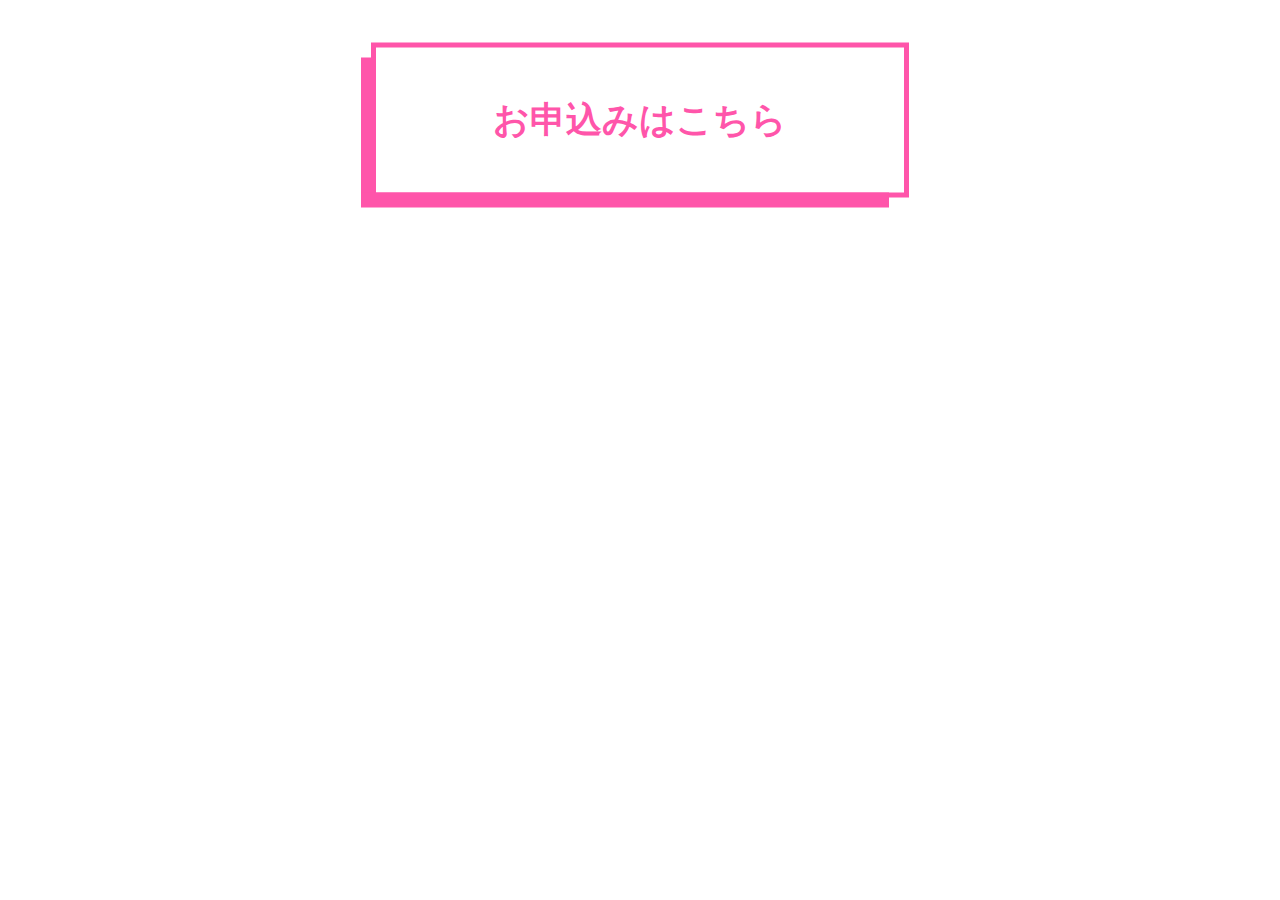
<file: Btn_Hover_Effect_st16/index.html>
<!DOCTYPE html>
<html lang="ja" class="no-js">

<head>
	<meta charset="UTF-8" />
	<meta http-equiv="X-UA-Compatible" content="IE=edge">
	<meta name="viewport" content="width=device-width, initial-scale=1">
	<title></title>

	<link rel="stylesheet" type="text/css" href="style.css" />




</head>

<body>
<div class="app_btn">
     <a href="" target="_blank">
<div class="app_button">
  <p><i class="fa fa-shopping-cart" aria-hidden="true"></i> お申込みはこちら</p>
</div>
     </a>
  </div>
  </body>

</html>
</file>
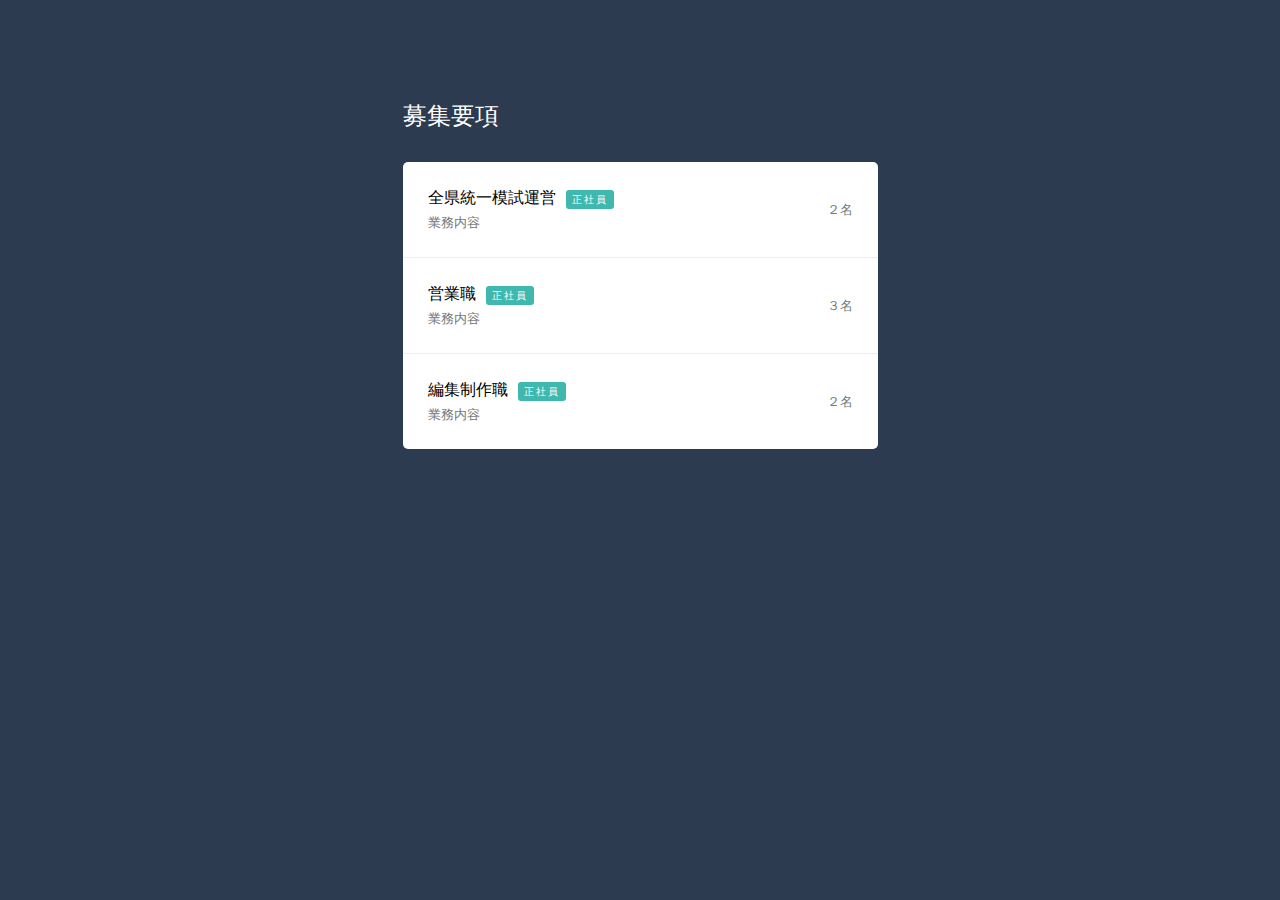
<file: recruit_form/index.html>
<!DOCTYPE html>
<html lang="ja" class="no-js">

<head>
	<meta charset="UTF-8" />
	<meta http-equiv="X-UA-Compatible" content="IE=edge">
	<meta name="viewport" content="width=device-width, initial-scale=1">
	<title></title>
	<link rel="stylesheet" type="text/css" href="https://maxcdn.bootstrapcdn.com/font-awesome/4.5.0/css/font-awesome.min.css" />
	<link rel="stylesheet" type="text/css" href="style.css" />




</head>

<body">

<div class="container positions">
  <h2>募集要項</h2>
  <ul>
    <li class="pos-card" id="pos_1">
      <div class="content">
        <div class="title new">全県統一模試運営</div>
        <div class="dept">業務内容</div>
        <div class="date">　２名</div>
        <div class="refer">応募する</div>
      </div>
      <ul class="desc">
        <li>全県統一模試が行われる会場の設営、試験監督官</li>
        <li>全県統一模試申込受付、excel処理作業、電話受付</li>
        <li>成績表配送、梱包作業</li>
      </ul>
    </li>
    <li class="pos-card" id="pos_2">
      <div class="content">
        <div class="title new">営業職</div>
        <div class="dept">業務内容</div>
        <div class="date">３名</div>
        <div class="refer">応募する</div>
      </div>
      <ul class="desc"> 
        <li>学校向け学習教材の普及</li>
        <li>学校向け印刷物の営業活動</li>
        <li>全県統一模試が行われる会場の設営、試験監督官</li>
      </ul>
    </li>
    <li class="pos-card" id="pos_3">
      <div class="content">
        <div class="title new">編集制作職</div>
        <div class="dept">業務内容 </div>
        <div class="date">２名</div>
        <div class="refer">応募する</div>
      </div>
      <ul class="desc">
        <li>全県統一模試の設題、テスト編集作業</li>
        <li>学校向け学習教材の編集作業</li>
        <li>全県統一模試が行われる会場の設営、試験監督官</li>
      </ul>
    </li>
  </ul>
</div>
<div class="return">前の画面に戻る   </div>
<div class="container refer-card">
  <div class="modal confirmed"><span class="close-modal"></span>
    <h2>ご応募ありがとうございます。</h2>
    <p><span id="refer_name" class="focus"></span> さん、 <span id="refer_pos" class="focus"></span> 職へのご応募ありがとうございました。弊社人事担当からお返事させていただきます。</p>
  </div>
  <div class="sign-up card">
    <div class="card__header"> 
      <h1>応募要項フォーム</h1>
      <div class="description">必要事項に記入の上、確認のち送信してください。</div>
    </div>
    <div class="card__content">
      <form class="referral" method="post">
        <div class="field line">
          <input class="req" maxlength="240" type="text" name="name" value="" required="required" id="name"/>
          <label class="placeholder" for="name">氏名</label>
        </div>
        <div class="field line">
          <input class="req" maxlength="240" type="email" name="email" value="" required="required" id="email"/>
          <label class="placeholder" for="email">Email</label>
        </div>
        <div class="field line inline">
          <input class="req" maxlength="240" type="text" name="position" value="" required="required" id="position"/>
          <label class="placeholder" for="position">応募項目</label>
        </div>
        <div class="field inline right"><span class="dropdown-wrapper">
            <select class="empty" name="department" id="choice">
              <option value="" selected="selected">履歴書送付</option>
              <option value="1">面談希望</option>
              <option value="2">問い合わせ</option>
            </select></span></div>
        <div>
          <input type="submit" value="　確認画面へ" disabled="disabled" id="btn"/>
        </div><a class="reset" href="#">リセット </a>
      </form>
    </div>
  </div>
</div>
	
	<script src="https://code.jquery.com/jquery-2.2.4.min.js"></script>
	<script src="js/main.js"></script>
	


</body>

</html>
</file>
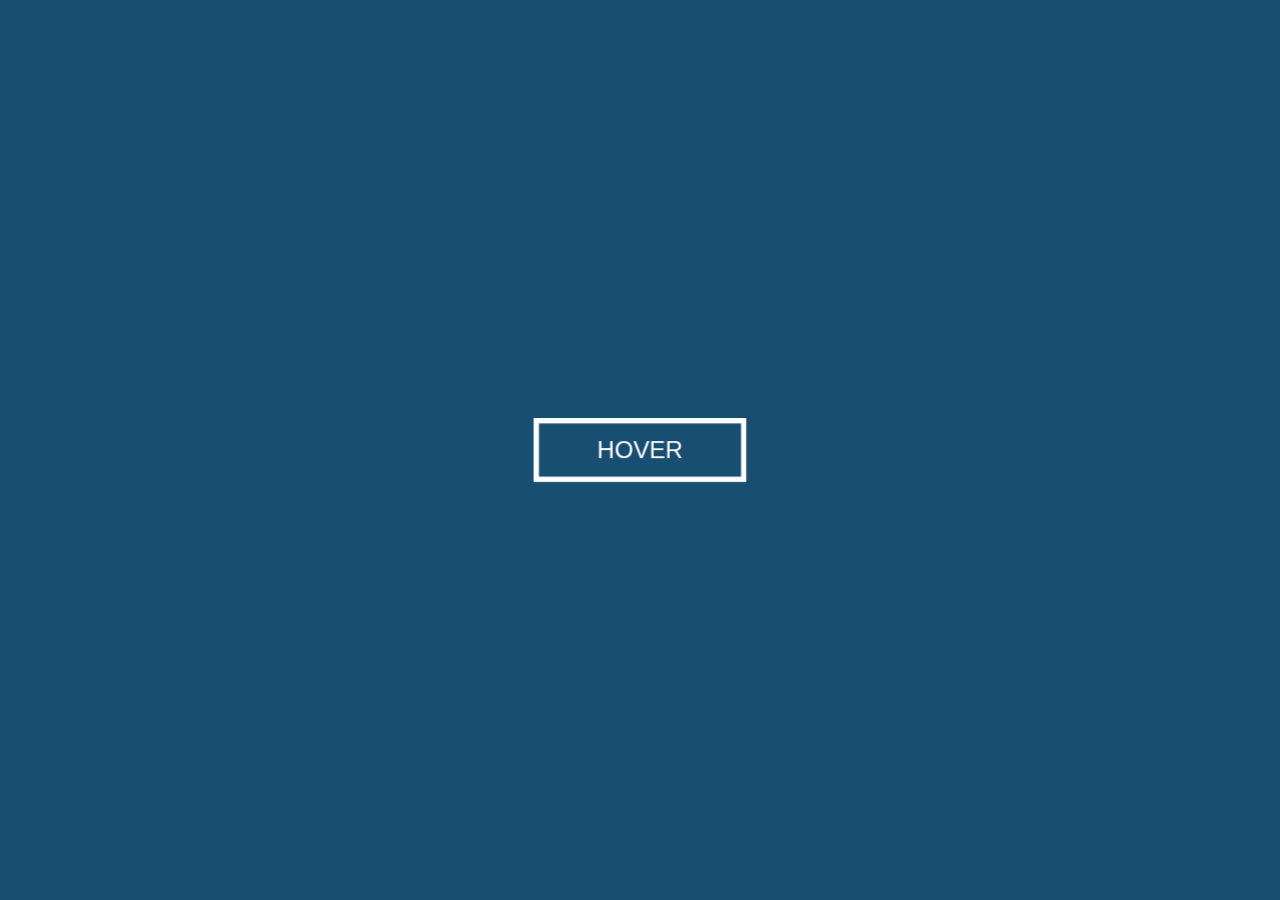
<file: Rolling Button Effect/index.html>
<!DOCTYPE html>
<html lang="ja" class="no-js">

<head>
	<meta charset="UTF-8" />
	<meta http-equiv="X-UA-Compatible" content="IE=edge">
	<meta name="viewport" content="width=device-width, initial-scale=1">
	<title></title>

	<link rel="stylesheet" type="text/css" href="style.css" />




</head>

<body>


<figure>
  <div>
    <span>Hover</span>
    <span>Button</span>
  </div>
</figure>
	


</body>

</html>
</file>
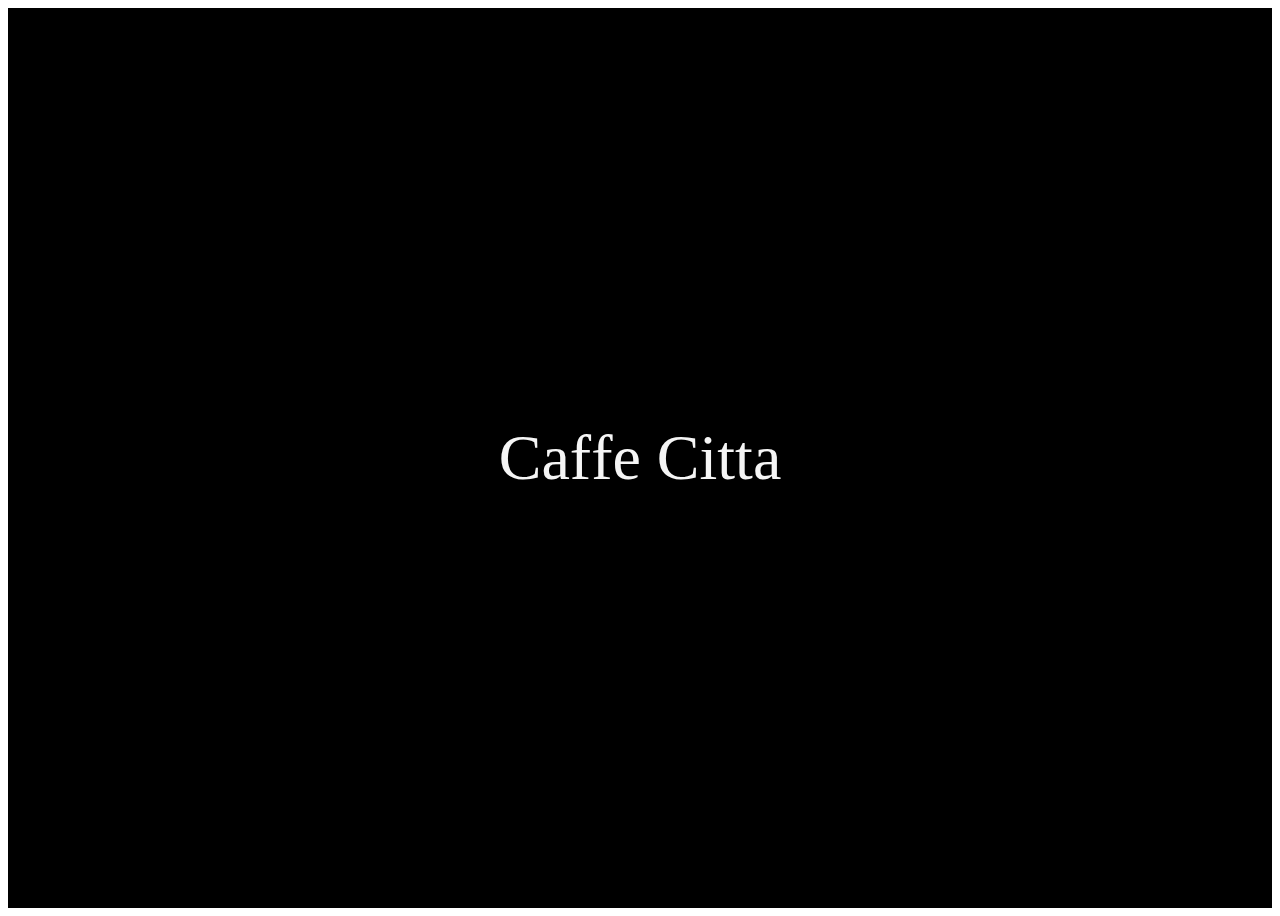
<file: smokeeffect_white/index.html>
<!DOCTYPE html>
<html lang="ja" class="no-js">

<head>
	<meta charset="UTF-8" />
	<meta http-equiv="X-UA-Compatible" content="IE=edge">
	<meta name="viewport" content="width=device-width, initial-scale=1">
	<title></title>

	<link rel="stylesheet" type="text/css" href="style.css" />




</head>

<body>

	<div class="citta_ttl">
<span>C</span><span>a</span><span>f</span><span>f</span><span>e</span><span>&nbsp;</span><span>C</span><span>i</span><span>t</span><span>t</span><span>a</span>
</div>

</body>

</html>
</file>
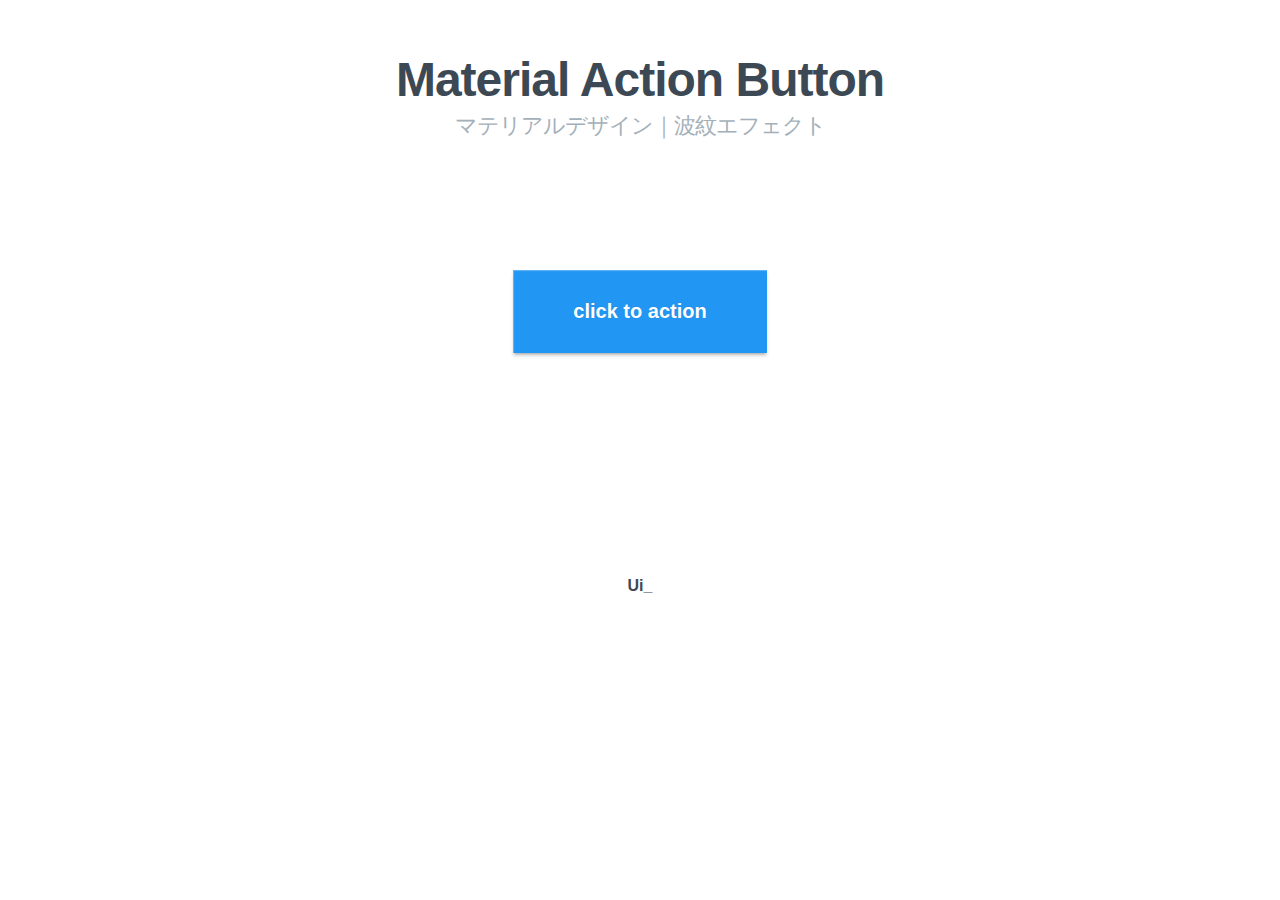
<file: マテリアルデザイン｜波紋エフェクトボタン/index.html>
<!DOCTYPE html>
<html lang="ja" class="no-js">

<head>
	<meta charset="UTF-8" />
	<meta http-equiv="X-UA-Compatible" content="IE=edge">
	<meta name="viewport" content="width=device-width, initial-scale=1">
	<title></title>

	<link rel="stylesheet" type="text/css" href="style.css" />




</head>

<body class="theme-2">

	<div style="height: 0; width: 0; position: absolute; visibility: hidden;" aria-hidden="true">
		<svg version="1.1" xmlns="http://www.w3.org/2000/svg" xmlns:xlink="http://www.w3.org/1999/xlink" focusable="false">
		
			<defs>
				<radialGradient id="gradient">
					<stop offset="0" stop-color="#0868BB" />
					<stop offset="0.25" stop-color="#0075D8" />
					<stop offset="0.35" stop-color="#0868BB" />
					<stop offset="0.50" stop-color="#0075D8" />
					<stop offset="0.60" stop-color="#0868BB" />
					<stop offset="0.85" stop-color="#0075D8" />
					<stop offset="1" stop-color="#0868BB" />
				</radialGradient>
			</defs>
			<symbol id="ripply-scott" viewBox="0 0 100 100">
				<circle id="ripple-shape" fill="url(#gradient)" cx="1" cy="1" r="1" />
			</symbol>
		</svg>
	</div>
	
	<div class="container">
		<header class="codrops-header">
			
			<h1>Material Action Button<span>マテリアルデザイン｜波紋エフェクト</span></h1>

		</header>
		<div class="content">
		
			<button id="js-ripple-btn" class="button styl-material">
				click to action
				<svg class="ripple-obj" id="js-ripple">
					<use height="100" width="100" xlink:href="#ripply-scott" class="js-ripple"></use>
				</svg>
			</button>
	
		</div>
	
		<section class="content content--related">
			<p>Ui_</p>
			
		</section>
	</div>

	<script src="js/TweenMax.min.js"></script>
	<script src="js/ripple-config.js"></script>
	


</body>

</html>
</file>
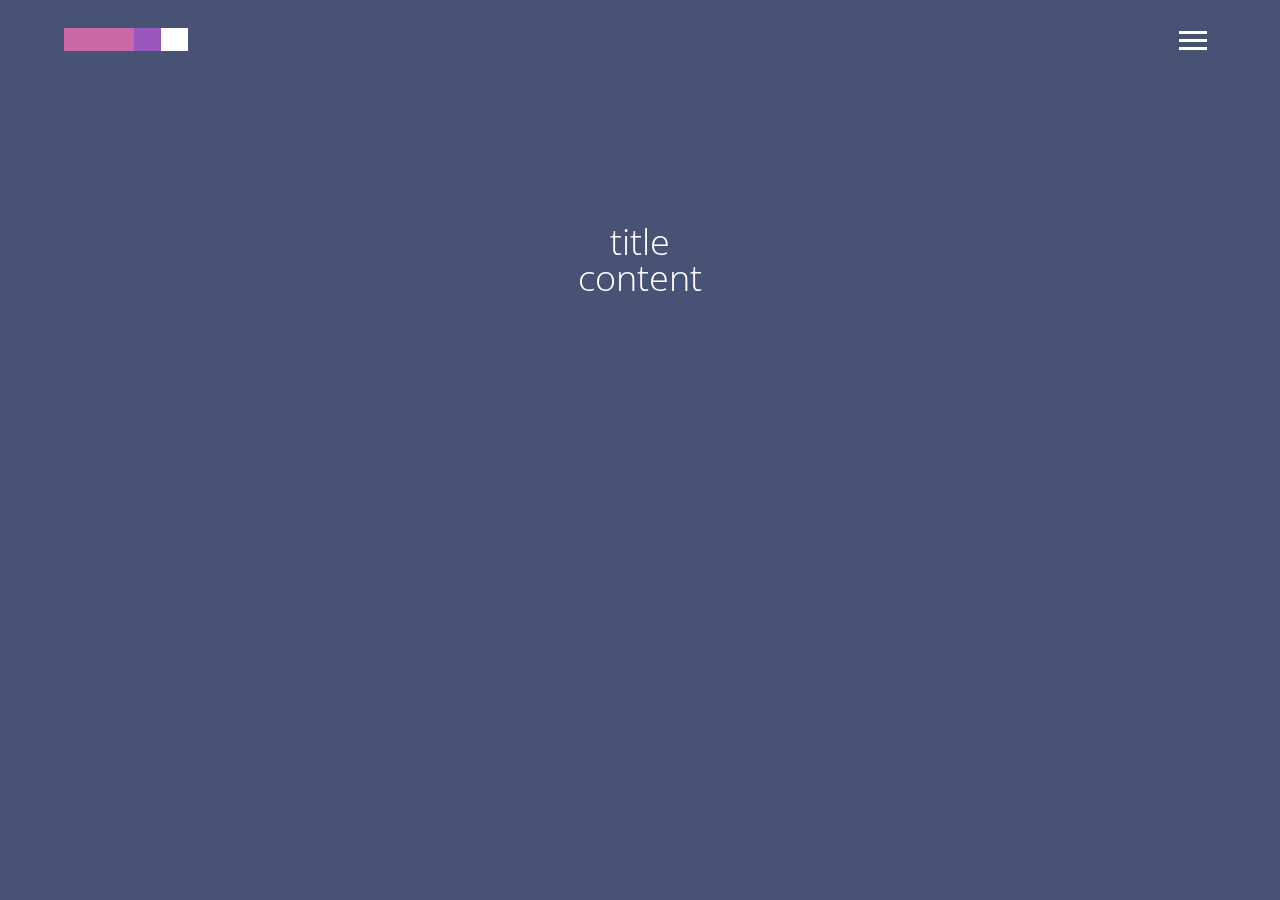
<file: 格納型ナビゲーション/index.html>
<!doctype html>
<html lang="ja" class="no-js">
<head>
	<meta charset="UTF-8">
	<meta name="viewport" content="width=device-width, initial-scale=1">

	<link href='http://fonts.googleapis.com/css?family=Open+Sans:400,300,600,700' rel='stylesheet' type='text/css'>

	<link rel="stylesheet" href="css/reset.css"> 
	<link rel="stylesheet" href="css/style.css"> 
	<script src="js/modernizr.js"></script> 
  	
	<title>ui_variations</title>
</head>
<body>
	<header class="cd-header">
		<a href="" class="cd-logo"><img src="img/cd-logo.svg" alt="Logo"></a>
		<a href="#0" class="cd-3d-nav-trigger">
			Menu
			<span></span>
		</a>
	</header> 
	
	<main>
		<h1>title
		<div class="content">
			
			<p>content</p>
		
			

		</div></h1>
		
	</main>
	
	<nav class="cd-3d-nav-container">
		<ul class="cd-3d-nav">
			<li class="cd-selected">
				<a href="#0">home</a>
			</li>

			<li>
				<a href="#0">about</a>
			</li>

			<li>
				<a href="#0">howto</a>
			</li>

			<li>
				<a href="#0">contact</a>
			</li>

			<li>
				<a href="#0">news</a>
			</li>
		</ul> 

		<span class="cd-marker color-1"></span>	
	</nav> 
<script src="js/jquery-2.1.1.js"></script>
<script src="js/main.js"></script> 
</body>
</html>
</file>
<file: Btn_Hover_Effect_st16/style.css>
article,aside,details,figcaption,figure,footer,header,hgroup,main,nav,section,summary{display:block;}audio,canvas,video{display:inline-block;}audio:not([controls]){display:none;height:0;}[hidden]{display:none;}html{font-family:sans-serif;-ms-text-size-adjust:100%;-webkit-text-size-adjust:100%;}body{margin:0;}a:focus{outline:thin dotted;}a:active,a:hover{outline:0;}h1{font-size:2em;margin:0.67em 0;}abbr[title]{border-bottom:1px dotted;}b,strong{font-weight:bold;}dfn{font-style:italic;}hr{-moz-box-sizing:content-box;box-sizing:content-box;height:0;}mark{background:#ff0;color:#000;}code,kbd,pre,samp{font-family:monospace,serif;font-size:1em;}pre{white-space:pre-wrap;}q{quotes:"\201C" "\201D" "\2018" "\2019";}small{font-size:80%;}sub,sup{font-size:75%;line-height:0;position:relative;vertical-align:baseline;}sup{top:-0.5em;}sub{bottom:-0.25em;}img{border:0;}svg:not(:root){overflow:hidden;}figure{margin:0;}fieldset{border:1px solid #c0c0c0;margin:0 2px;padding:0.35em 0.625em 0.75em;}legend{border:0;padding:0;}button,input,select,textarea{font-family:inherit;font-size:100%;margin:0;}button,input{line-height:normal;}button,select{text-transform:none;}button,html input[type="button"],input[type="reset"],input[type="submit"]{-webkit-appearance:button;cursor:pointer;}button[disabled],html input[disabled]{cursor:default;}input[type="checkbox"],input[type="radio"]{box-sizing:border-box;padding:0;}input[type="search"]{-webkit-appearance:textfield;-moz-box-sizing:content-box;-webkit-box-sizing:content-box;box-sizing:content-box;}input[type="search"]::-webkit-search-cancel-button,input[type="search"]::-webkit-search-decoration{-webkit-appearance:none;}button::-moz-focus-inner,input::-moz-focus-inner{border:0;padding:0;}textarea{overflow:auto;vertical-align:top;}table{border-collapse:collapse;border-spacing:0;}

body{
  position:relative;
  background:#fff;
}
.app_button {
  position: absolute;
  top:600%;
  left: 50%;
  -webkit-transform: translateX(-50%) translateY(-50%);
          transform: translateX(-50%) translateY(-50%);
  background: #fff;
  font-weight:bold;
  font-size:36px;
  width: 480px;
  padding: 12px 24px;
  border: 5px solid #f5a;
  color: #f5a;
  text-transform: uppercase;
  text-align: center;
  z-index: 2;
  -moz-transition: all 0.25s ease-in 0.25s;
  -o-transition: all 0.25s ease-in 0.25s;
  -webkit-transition: all 0.25s ease-in;
  -webkit-transition-delay: 0.25s;
  -webkit-transition: all 0.25s ease-in 0.25s;
  transition: all 0.25s ease-in 0.25s;
}
.app_button:after, .app_button:before {
  position: absolute;
  width: 100%;
  max-width: 100%;
  top: 100%;
  left: 0;
  bottom: -10px;
  content: '';
  z-index: 1;
  -moz-transition: all 0.25s ease-in 0.25s;
  -o-transition: all 0.25s ease-in 0.25s;
  -webkit-transition: all 0.25s ease-in;
  -webkit-transition-delay: 0.25s;
  -webkit-transition: all 0.25s ease-in 0.25s;
  transition: all 0.25s ease-in 0.25s;
}
.app_button:before {
  background: #f5a;
  top: 10px;
  left: -15px;
  height: 100%;
  width: 15px;
}
.app_button:after {
  width: 100%;
  background: #f5a;
  right: 0px;
  left: -15px;
  height: 15px;
}
.app_button:hover {
  background: #f5a;
  color: #fff;
  margin-left: -7.5px;
  margin-bottom: -7.5px;
}
.app_button:hover:after, .app_button:hover:before {
  top: 100%;
  left: 0;
  bottom: 0px;
}
.app_button:hover:before {
  top: 0px;
  left: 0px;
  width: 0px;
}
.app_button:hover:after {
  right: 0px;
  left: 0px;
  height: 0px;
}
.app_btn {
padding:10px 0;
width:100%;
position:relative;
text-align:center;
}
.tel-mousikomi{
padding-top:250px;
}
@media (max-width:480px){
.app_button {
width:300px;
font-size:24px;
 }
}
</file>
<file: recruit_form/style.css>
@import url(https://fonts.googleapis.com/css?family=Lato:400,300,700);
html {
  display: -webkit-box;
  display: -ms-flexbox;
  display: flex;
}

body {
  background: #2C3B4F;
  width: 100%;
  -webkit-text-size-adjust: 100%;
  font-family: 'Lato', sans-serif;
  text-rendering: optimizeLegibility;
  -webkit-font-smoothing: antialiased;
}

h2 {
  color: #fff;
}

input {
  -webkit-appearance: none;
}

*, *:after, *:before {
  box-sizing: border-box;
  margin: 0;
  padding: 0;
}

a {
  text-decoration: none;
}

html, body {
  min-height: 100%;
}

.card {
  border-radius: 5px;
  background-color: #fff;
  display: -webkit-box;
  display: -ms-flexbox;
  display: flex;
  -ms-flex-wrap: wrap;
      flex-wrap: wrap;
}
.card__header {
  -ms-flex-preferred-size: 100%;
      flex-basis: 100%;
  margin: 80px 20px 40px;
}
.card__header .description {
  color: #777;
  font-size: .8rem;
  text-align: center;
}
.card__content {
  -ms-flex-preferred-size: 100%;
      flex-basis: 100%;
  padding: 50px;
  position: relative;
}

h1, h2, h3 {
  font-weight: normal;
}

h1 {
  font-size: 1.5rem;
  margin-bottom: 20px;
  text-align: center;
}

.req {
  border: 0 none;
  font-size: 1rem;
  line-height: 2.5rem;
  outline: none;
  -webkit-transition: all .1s linear;
  transition: all .1s linear;
  width: 100%;
  position: relative;
}
.req:focus {
  outline: 0;
  background: white;
}

.field {
  margin-bottom: 40px;
  position: relative;
}
.field.line {
  border-bottom: 1px solid #eee;
}

.placeholder {
  cursor: text;
  position: absolute;
  top: 10px;
  color: #909090;
  -webkit-transform: translate3d(0, 0, 0);
          transform: translate3d(0, 0, 0);
  -webkit-transition: all 0.2s ease-in-out;
  transition: all 0.2s ease-in-out;
}

input {
  display: block;
  width: 100%;
  border: 0;
  border-radius: 0;
  font-size: 16px;
  font-weight: 400;
  background: rgba(255, 255, 255, 0.97);
  color: #212121;
  outline: 0;
  -webkit-appearance: none;
     -moz-appearance: none;
          appearance: none;
  -webkit-transition: all 0.2s ease-in-out;
  transition: all 0.2s ease-in-out;
}
input.ui-full + label, input:focus + label {
  color: #3FB8AF;
  font-size: 12px;
  -webkit-transform: translate3d(0, -25px, 0);
          transform: translate3d(0, -25px, 0);
}

label {
  position: absolute;
  color: #909090;
  -webkit-transform: translate3d(0, 0, 0);
          transform: translate3d(0, 0, 0);
  -webkit-transition: all 0.2s ease-in-out;
  transition: all 0.2s ease-in-out;
}

#choice option {
  color: black;
}

.empty {
  color: gray;
}

#choice {
  font-family: 'Lato';
  border-radius: 5px;
  cursor: pointer;
  padding: 10px;
  padding-right: 50px;
  margin-top: 5px;
  font-size: .9rem;
}

.dropdown-wrapper {
  border: 1px solid #eee;
  border-radius: 5px;
  padding: 10px 5px;
  position: relative;
}
.dropdown-wrapper:after {
  font-family: 'FontAwesome';
  content: "\f107";
  color: #3FB8AF;
  position: absolute;
  right: 10px;
  top: 12px;
}
.dropdown-wrapper.outline {
  border: 1px solid rgba(63, 184, 175, 0.5);
  box-shadow: 0 0 10px rgba(63, 184, 175, 0.2);
}

select {
  -webkit-appearance: none;
     -moz-appearance: none;
          appearance: none;
  background: none;
  border: 0 none;
  font-size: .8em;
  outline: 0;
}

.right {
  float: right;
}

.inline {
  display: inline-block;
}

#btn {
  background-color: #fff;
  border: 1px solid #3FB8AF;
  color: #3FB8AF;
  font-weight: bold;
  border-radius: 5px;
  font-size: 1rem;
  margin-top: 20px;
  padding: 20px;
  width: 100%;
  cursor: pointer;
  -webkit-transition: all 0.2s ease-in-out;
  transition: all 0.2s ease-in-out;
}
#btn:hover {
  background-color: #3FB8AF;
  color: #fff;
}
#btn:active {
  background-color: #38a59d;
}
#btn[disabled] {
  background-color: #fff !important;
  color: #3FB8AF !important;
  opacity: .3;
  cursor: not-allowed;
}

a {
  color: #3FB8AF;
}
a:hover {
  color: #38a59d;
}

.ui-full:invalid + label {
  color: red;
}

.modal {
  background-color: #fff;
  border-radius: 5px;
  display: none;
  padding: 30px 50px 30px 90px;
  margin-bottom: 30px;
  position: relative;
}
.modal.show {
  -webkit-animation: grow 1s 1;
          animation: grow 1s 1;
  -webkit-animation-fill-mode: forwards;
          animation-fill-mode: forwards;
}
.modal.shrink {
  -webkit-animation: shrink 1.5s 1;
          animation: shrink 1.5s 1;
  -webkit-animation-fill-mode: forwards;
          animation-fill-mode: forwards;
}
.modal:before {
  color: #3FB8AF;
  content: "\f00c";
  font-family: 'FontAwesome';
  font-size: 40px;
  position: absolute;
  left: 25px;
  top: 50%;
  margin-top: -25px;
}
.modal h2 {
  color: #3FB8AF;
  font-size: 1.2rem;
  margin-bottom: 20px;
}
.modal p {
  font-size: .9rem;
  line-height: 1.5rem;
}

@-webkit-keyframes grow {
  0% {
    opacity: 0;
    -webkit-transform: rotate(0deg) scaleX(0) scaleY(0);
            transform: rotate(0deg) scaleX(0) scaleY(0);
  }
  70% {
    opacity: 1;
    -webkit-transform: rotate(0deg) scaleX(1.1) scaleY(1.1);
            transform: rotate(0deg) scaleX(1.1) scaleY(1.1);
  }
  100% {
    opacity: 1;
    -webkit-transform: rotate(0deg) scaleX(1) scaleY(1);
            transform: rotate(0deg) scaleX(1) scaleY(1);
  }
}

@keyframes grow {
  0% {
    opacity: 0;
    -webkit-transform: rotate(0deg) scaleX(0) scaleY(0);
            transform: rotate(0deg) scaleX(0) scaleY(0);
  }
  70% {
    opacity: 1;
    -webkit-transform: rotate(0deg) scaleX(1.1) scaleY(1.1);
            transform: rotate(0deg) scaleX(1.1) scaleY(1.1);
  }
  100% {
    opacity: 1;
    -webkit-transform: rotate(0deg) scaleX(1) scaleY(1);
            transform: rotate(0deg) scaleX(1) scaleY(1);
  }
}
@-webkit-keyframes shrink {
  0% {
    opacity: 1;
    -webkit-transform: rotate(0deg) scaleX(1) scaleY(1);
            transform: rotate(0deg) scaleX(1) scaleY(1);
  }
  100% {
    opacity: 0;
    -webkit-transform: rotate(0deg) scaleX(0) scaleY(0);
            transform: rotate(0deg) scaleX(0) scaleY(0);
  }
}
@keyframes shrink {
  0% {
    opacity: 1;
    -webkit-transform: rotate(0deg) scaleX(1) scaleY(1);
            transform: rotate(0deg) scaleX(1) scaleY(1);
  }
  100% {
    opacity: 0;
    -webkit-transform: rotate(0deg) scaleX(0) scaleY(0);
            transform: rotate(0deg) scaleX(0) scaleY(0);
  }
}
@-webkit-keyframes fade {
  0% {
    opacity: 0;
    -webkit-transform: translateY(10px);
            transform: translateY(10px);
  }
  100% {
    opacity: 1;
    -webkit-transform: translateY(0);
            transform: translateY(0);
  }
}
@keyframes fade {
  0% {
    opacity: 0;
    -webkit-transform: translateY(10px);
            transform: translateY(10px);
  }
  100% {
    opacity: 1;
    -webkit-transform: translateY(0);
            transform: translateY(0);
  }
}
@-webkit-keyframes fadeOut {
  0% {
    opacity: 1;
    -webkit-transform: translateY(0);
            transform: translateY(0);
  }
  100% {
    opacity: 0;
    -webkit-transform: translateY(10px);
            transform: translateY(10px);
  }
}
@keyframes fadeOut {
  0% {
    opacity: 1;
    -webkit-transform: translateY(0);
            transform: translateY(0);
  }
  100% {
    opacity: 0;
    -webkit-transform: translateY(10px);
            transform: translateY(10px);
  }
}
.focus {
  font-weight: bold;
}

#refer_pos {
  display: inline-block;
}

.close-modal {
  cursor: pointer;
  float: right;
  position: relative;
}
.close-modal:before {
  color: #aaa;
  content: "\f00d";
  position: absolute;
  right: -40px;
  top: -20px;
  padding: 10px;
  font-family: 'FontAwesome';
  -webkit-transition: all 0.2s ease-in-out;
  transition: all 0.2s ease-in-out;
}
.close-modal:hover:before {
  color: #919191;
}

.reset {
  color: #777;
  cursor: pointer;
  font-size: .8rem;
  margin: 0 auto;
  margin-top: 30px;
  padding: 10px 20px;
  text-align: center;
  display: table;
  -webkit-transition: all 0.2 ease-in-out;
  transition: all 0.2 ease-in-out;
}
.reset:hover {
  color: #5e5e5e;
}

.refer-card {
  margin: 0 auto;
  margin-bottom: 100px;
  max-width: 475px;
  display: none;
  -webkit-transition: all 0.6s ease-in-out;
  transition: all 0.6s ease-in-out;
}
.refer-card.fade {
  display: block;
  -webkit-animation: drop .3s 1;
          animation: drop .3s 1;
  -webkit-animation-fill-mode: forwards;
          animation-fill-mode: forwards;
}

@-webkit-keyframes drop {
  0% {
    -webkit-transform: translateY(-70px);
            transform: translateY(-70px);
  }
  100% {
    -webkit-transform: translateY(0px);
            transform: translateY(0px);
  }
}

@keyframes drop {
  0% {
    -webkit-transform: translateY(-70px);
            transform: translateY(-70px);
  }
  100% {
    -webkit-transform: translateY(0px);
            transform: translateY(0px);
  }
}
li {
  list-style: none;
}

.positions {
  display: table;
  margin: 100px auto;
  width: 475px;
  -webkit-transition: all 0.3s ease-in-out;
  transition: all 0.3s ease-in-out;
  -webkit-animation: fade .3s 1;
          animation: fade .3s 1;
  -webkit-animation-fill-mode: forwards;
          animation-fill-mode: forwards;
}
.positions.fadeOut {
  display: none;
  -webkit-animation: fadeOut .4s 1;
          animation: fadeOut .4s 1;
  -webkit-animation-fill-mode: forwards;
          animation-fill-mode: forwards;
}
.positions ul {
  background-color: #fff;
  border-radius: 5px;
  position: relative;
}
.positions .pos-card {
  border-bottom: 1px solid #eee;
  cursor: pointer;
  padding: 25px;
  -ms-flex-preferred-size: 100%;
      flex-basis: 100%;
  margin: auto;
  -webkit-transition: all 0.4s ease-in-out;
  transition: all 0.4s ease-in-out;
}
.positions .pos-card:hover {
  box-shadow: 0 0 20px rgba(0, 0, 0, 0.2);
}
.positions .pos-card:hover .date {
  right: 100px;
}
.positions .pos-card:hover .refer {
  right: 0;
  opacity: 1;
  z-index: 9;
}
.positions .pos-card:last-child {
  border-bottom: 0 none;
}
.positions .content {
  position: relative;
}
.positions .title {
  margin-bottom: 5px;
}
.positions .title.new:after {
  content: "正社員";
  padding: 4px 6px;
  font-size: .6rem;
  margin-left: 10px;
  text-transform: uppercase;
  letter-spacing: 2px;
  color: #fff;
  background-color: #3FB8AF;
  border-radius: 3px;
}
.positions .dept {
  color: #777;
  font-size: .8rem;
}
.positions .date, .positions .refer {
  font-size: .8rem;
  position: absolute;
  right: 0;
  top: 0;
  display: table;
  bottom: 0;
  margin: auto;
  color: #777;
  -webkit-transition: all 0.3s ease-in-out;
  transition: all 0.3s ease-in-out;
}
.positions .refer {
  opacity: 0;
  padding: 15px 20px;
  border-radius: 3px;
  border: 1px solid #ddd;
  -webkit-transition: all 0.2s ease-in-out;
  transition: all 0.2s ease-in-out;
}
.positions .refer:hover {
  background-color: #f8f8f8;
  box-shadow: 0 0 10px rgba(0, 0, 0, 0.2);
}
.positions .desc {
  display: none;
  color: #555;
  font-size: .9rem;
  -webkit-transition: all 0.2s ease-in-out;
  transition: all 0.2s ease-in-out;
}
.positions .desc.reveal {
  display: block;
  -webkit-animation: fade .5s 1;
          animation: fade .5s 1;
  -webkit-animation-fill-mode: forwards;
          animation-fill-mode: forwards;
  padding-top: 30px;
  visibility: visible;
}
.positions .desc li {
  list-style: circle;
  margin-bottom: 15px;
  line-height: 1.5rem;
  margin-left: 20px;
}
.positions .desc li:last-child {
  margin-bottom: 0;
}

h2 {
  margin-bottom: 30px;
}

.return {
  display: none;
  width: 475px;
  margin: 0 auto;
  margin-bottom: 30px;
  margin-top: 50px;
  color: #fff;
  cursor: pointer;
  font-size: .9rem;
  -webkit-transition: all 0.2s ease-in-out;
  transition: all 0.2s ease-in-out;
  position: relative;
  padding: 15px;
  opacity: 1;
}
.return:hover {
  opacity: .7;
}
.return:before {
  content: "\f104";
  font-family: 'FontAwesome';
  color: #fff;
  position: absolute;
  left: 0;
  font-weight: bold;
  font-size: 1rem;
  opacity: 1;
  -webkit-transition: all 0.2s ease-in-out;
  transition: all 0.2s ease-in-out;
}
.return:hover:before {
  opacity: .7;
}
</file>
<file: Rolling Button Effect/style.css>
article,aside,details,figcaption,figure,footer,header,hgroup,main,nav,section,summary{display:block;}audio,canvas,video{display:inline-block;}audio:not([controls]){display:none;height:0;}[hidden]{display:none;}html{font-family:sans-serif;-ms-text-size-adjust:100%;-webkit-text-size-adjust:100%;}body{margin:0;}a:focus{outline:thin dotted;}a:active,a:hover{outline:0;}h1{font-size:2em;margin:0.67em 0;}abbr[title]{border-bottom:1px dotted;}b,strong{font-weight:bold;}dfn{font-style:italic;}hr{-moz-box-sizing:content-box;box-sizing:content-box;height:0;}mark{background:#ff0;color:#000;}code,kbd,pre,samp{font-family:monospace,serif;font-size:1em;}pre{white-space:pre-wrap;}q{quotes:"\201C" "\201D" "\2018" "\2019";}small{font-size:80%;}sub,sup{font-size:75%;line-height:0;position:relative;vertical-align:baseline;}sup{top:-0.5em;}sub{bottom:-0.25em;}img{border:0;}svg:not(:root){overflow:hidden;}figure{margin:0;}fieldset{border:1px solid #c0c0c0;margin:0 2px;padding:0.35em 0.625em 0.75em;}legend{border:0;padding:0;}button,input,select,textarea{font-family:inherit;font-size:100%;margin:0;}button,input{line-height:normal;}button,select{text-transform:none;}button,html input[type="button"],input[type="reset"],input[type="submit"]{-webkit-appearance:button;cursor:pointer;}button[disabled],html input[disabled]{cursor:default;}input[type="checkbox"],input[type="radio"]{box-sizing:border-box;padding:0;}input[type="search"]{-webkit-appearance:textfield;-moz-box-sizing:content-box;-webkit-box-sizing:content-box;box-sizing:content-box;}input[type="search"]::-webkit-search-cancel-button,input[type="search"]::-webkit-search-decoration{-webkit-appearance:none;}button::-moz-focus-inner,input::-moz-focus-inner{border:0;padding:0;}textarea{overflow:auto;vertical-align:top;}table{border-collapse:collapse;border-spacing:0;}

body {
  background: #194e73;
  position: absolute;
  left: 50%;
  top: 50%;
  transform: translate(-50%, -50%);
  margin: 0;
}

figure {
  width: 200px;
  height: 60px;
  cursor: pointer;
  perspective: 500px;
}

figure div {
  height: 100%;
  transform-style: preserve-3d;
  transition: 0.25s;
}

figure:hover div {
  transform: rotateX(-90deg);
}

span {
  width: 100%;
  height: 100%;
  position: absolute;
  box-sizing: border-box;
  border: 5px solid #fff;
  font-family: 'Source Sans Pro',sans-serif;
  line-height: 50px;
  font-size: 17pt;
  text-align: center;
  text-transform: uppercase;
}

span:nth-child(1) {
  color: #fff;
  transform: translate3d(0, 0, 30px);
}

span:nth-child(2) {
  color: #194e73;
  background: #fff;
  transform: rotateX(90deg) translate3d(0, 0, 30px);
}
</file>
<file: smokeeffect_white/style.css>
.citta_ttl {
  width: 100%;
  background: black;
  overflow: hidden;
  font: 5vw/100vh "Finger Paint";
  text-align: center;
  color: transparent;
  -webkit-backface-visibility: hidden;
          backface-visibility: hidden;
}

.citta_ttl span {
  display: inline-block;
  text-shadow: 0 0 0 whitesmoke;
  -webkit-animation: smoky 5s 3s both;
          animation: smoky 5s 3s both;
}

.citta_ttl span:nth-child(even) {
  -webkit-animation-name: smoky-mirror;
          animation-name: smoky-mirror;
}

@-webkit-keyframes smoky {
  60% {
    text-shadow: 0 0 40px whitesmoke;
  }
  to {
    -webkit-transform: translate3d(15rem, -8rem, 0) rotate(-40deg) skewX(70deg) scale(1.5);
            transform: translate3d(15rem, -8rem, 0) rotate(-40deg) skewX(70deg) scale(1.5);
    text-shadow: 0 0 20px whitesmoke;
    opacity: 0;
  }
}

@keyframes smoky {
  60% {
    text-shadow: 0 0 40px whitesmoke;
  }
  to {
    -webkit-transform: translate3d(15rem, -8rem, 0) rotate(-40deg) skewX(70deg) scale(1.5);
            transform: translate3d(15rem, -8rem, 0) rotate(-40deg) skewX(70deg) scale(1.5);
    text-shadow: 0 0 20px whitesmoke;
    opacity: 0;
  }
}
@-webkit-keyframes smoky-mirror {
  60% {
    text-shadow: 0 0 40px whitesmoke;
  }
  to {
    -webkit-transform: translate3d(18rem, -8rem, 0) rotate(-40deg) skewX(-70deg) scale(2);
            transform: translate3d(18rem, -8rem, 0) rotate(-40deg) skewX(-70deg) scale(2);
    text-shadow: 0 0 20px whitesmoke;
    opacity: 0;
  }
}
@keyframes smoky-mirror {
  60% {
    text-shadow: 0 0 40px whitesmoke;
  }
  to {
    -webkit-transform: translate3d(18rem, -8rem, 0) rotate(-40deg) skewX(-70deg) scale(2);
            transform: translate3d(18rem, -8rem, 0) rotate(-40deg) skewX(-70deg) scale(2);
    text-shadow: 0 0 20px whitesmoke;
    opacity: 0;
  }
}
span:nth-of-type(1) {
  -webkit-animation-delay: 3.1s;
          animation-delay: 3.1s;
}

span:nth-of-type(2) {
  -webkit-animation-delay: 3.2s;
          animation-delay: 3.2s;
}

span:nth-of-type(3) {
  -webkit-animation-delay: 3.3s;
          animation-delay: 3.3s;
}

span:nth-of-type(4) {
  -webkit-animation-delay: 3.4s;
          animation-delay: 3.4s;
}

span:nth-of-type(5) {
  -webkit-animation-delay: 3.5s;
          animation-delay: 3.5s;
}

span:nth-of-type(6) {
  -webkit-animation-delay: 3.6s;
          animation-delay: 3.6s;
}

span:nth-of-type(7) {
  -webkit-animation-delay: 3.7s;
          animation-delay: 3.7s;
}

span:nth-of-type(8) {
  -webkit-animation-delay: 3.8s;
          animation-delay: 3.8s;
}

span:nth-of-type(9) {
  -webkit-animation-delay: 3.9s;
          animation-delay: 3.9s;
}

span:nth-of-type(10) {
  -webkit-animation-delay: 4s;
          animation-delay: 4s;
}

span:nth-of-type(11) {
  -webkit-animation-delay: 4.1s;
          animation-delay: 4.1s;
}

span:nth-of-type(12) {
  -webkit-animation-delay: 4.2s;
          animation-delay: 4.2s;
}

span:nth-of-type(13) {
  -webkit-animation-delay: 4.3s;
          animation-delay: 4.3s;
}

span:nth-of-type(14) {
  -webkit-animation-delay: 4.4s;
          animation-delay: 4.4s;
}

span:nth-of-type(15) {
  -webkit-animation-delay: 4.5s;
          animation-delay: 4.5s;
}

span:nth-of-type(16) {
  -webkit-animation-delay: 4.6s;
          animation-delay: 4.6s;
}

span:nth-of-type(17) {
  -webkit-animation-delay: 4.7s;
          animation-delay: 4.7s;
}

span:nth-of-type(18) {
  -webkit-animation-delay: 4.8s;
          animation-delay: 4.8s;
}

span:nth-of-type(19) {
  -webkit-animation-delay: 4.9s;
          animation-delay: 4.9s;
}

span:nth-of-type(20) {
  -webkit-animation-delay: 5s;
          animation-delay: 5s;
}

span:nth-of-type(21) {
  -webkit-animation-delay: 5.1s;
          animation-delay: 5.1s;
}
</file>
<file: マテリアルデザイン｜波紋エフェクトボタン/style.css>
article,aside,details,figcaption,figure,footer,header,hgroup,main,nav,section,summary{display:block;}audio,canvas,video{display:inline-block;}audio:not([controls]){display:none;height:0;}[hidden]{display:none;}html{font-family:sans-serif;-ms-text-size-adjust:100%;-webkit-text-size-adjust:100%;}body{margin:0;}a:focus{outline:thin dotted;}a:active,a:hover{outline:0;}h1{font-size:2em;margin:0.67em 0;}abbr[title]{border-bottom:1px dotted;}b,strong{font-weight:bold;}dfn{font-style:italic;}hr{-moz-box-sizing:content-box;box-sizing:content-box;height:0;}mark{background:#ff0;color:#000;}code,kbd,pre,samp{font-family:monospace,serif;font-size:1em;}pre{white-space:pre-wrap;}q{quotes:"\201C" "\201D" "\2018" "\2019";}small{font-size:80%;}sub,sup{font-size:75%;line-height:0;position:relative;vertical-align:baseline;}sup{top:-0.5em;}sub{bottom:-0.25em;}img{border:0;}svg:not(:root){overflow:hidden;}figure{margin:0;}fieldset{border:1px solid #c0c0c0;margin:0 2px;padding:0.35em 0.625em 0.75em;}legend{border:0;padding:0;}button,input,select,textarea{font-family:inherit;font-size:100%;margin:0;}button,input{line-height:normal;}button,select{text-transform:none;}button,html input[type="button"],input[type="reset"],input[type="submit"]{-webkit-appearance:button;cursor:pointer;}button[disabled],html input[disabled]{cursor:default;}input[type="checkbox"],input[type="radio"]{box-sizing:border-box;padding:0;}input[type="search"]{-webkit-appearance:textfield;-moz-box-sizing:content-box;-webkit-box-sizing:content-box;box-sizing:content-box;}input[type="search"]::-webkit-search-cancel-button,input[type="search"]::-webkit-search-decoration{-webkit-appearance:none;}button::-moz-focus-inner,input::-moz-focus-inner{border:0;padding:0;}textarea{overflow:auto;vertical-align:top;}table{border-collapse:collapse;border-spacing:0;}


/* Component styles */

button {
	-webkit-appearance: none;
	-moz-appearance: none;
	appearance: none;
	border: none;
	box-shadow: inset 1px 1px 1px rgba(255, 255, 255, 0.3), 0 3px 3px rgba(0, 0, 0, 0.15), 0 3px 2px -2px rgba(0, 0, 0, 0.2);
	font-weight: bold;
	color: #fff;
	font-size: 1.25em;
	text-shadow: 0 -0.5px 1px rgba(0, 0, 0, 0.15);
}

.button {
	padding: 1.5em 3em;
	margin: 0;
	position: relative;
	min-width: 250px;
	display: inline-block;
}

.button.styl-material {
	-webkit-transition: 200ms background cubic-bezier(0.4, 0, 0.2, 1);
	transition: 200ms background cubic-bezier(0.4, 0, 0.2, 1);
	background: #E91E63;
}

.button.styl-material:hover,
.button.styl-material:focus {
	outline: none;
	background: #EC407A;
}

.ripple-obj {
	height: 100%;
	pointer-events: none;
	position: absolute;
	top: 0;
	left: 0;
	z-index: 0;
	width: 100%;
	fill: #AD1457;
}

.ripple-obj use {
	opacity: 0;
}

/* Colors */
.theme-2 .button.styl-material {
	background: #2196F3;
}

.theme-2 .button.styl-material:hover,
.theme-2 .button.styl-material:focus {
	background: #2b9bf4;
}

.theme-3 .button.styl-material {
	background: #009688;
}

.theme-3 .button.styl-material:hover,
.theme-3 .button.styl-material:focus {
	background: #26A69A;
}

.theme-3 .ripple-obj {
	fill: #00695C;
}

@font-face {
	font-weight: normal;
	font-style: normal;
	font-family: 'codropsicons';
	src:url('../fonts/codropsicons/codropsicons.eot');
	src:url('../fonts/codropsicons/codropsicons.eot?#iefix') format('embedded-opentype'),
		url('../fonts/codropsicons/codropsicons.woff') format('woff'),
		url('../fonts/codropsicons/codropsicons.ttf') format('truetype'),
		url('../fonts/codropsicons/codropsicons.svg#codropsicons') format('svg');
}

*, *:after, *:before { -webkit-box-sizing: border-box; box-sizing: border-box; }
.clearfix:before, .clearfix:after {display: table;  content: ''; }
.clearfix:after { clear: both; }

body {
	font-family: Avenir, 'Helvetica Neue', 'Lato', 'Segoe UI', Helvetica, Arial, sans-serif;
	color: #3C4954;
	background: #fff;
	-webkit-font-smoothing: antialiased;
	-moz-osx-font-smoothing: grayscale;
}

a {
	outline: none;
	color: #E91E63;
	text-decoration: none;
}

.theme-2 a { color: #2196F3; }
.theme-3 a { color: #009688; }

a:hover, a:focus {
	color: #1F3546;
}

.hidden {
	position: absolute;
	overflow: hidden;
	width: 0;
	height: 0;
	pointer-events: none;
}

/* Header */
.codrops-header {
	padding: 2em 1em 2em;
	text-align: center;
}

.codrops-header h1 {
	margin: 0.5em 0 0;
	letter-spacing: -1px;
	font-size: 3em;
	line-height: 1;
}

.codrops-header h1 span {
	display: block;
	padding: 0.5em 0 1em;
	color: #A4B0B9;
	font-weight: normal;
	font-size: 0.45em;
}

/* Top Navigation Style */
.codrops-links {
	position: relative;
	display: inline-block;
	text-align: center;
	white-space: nowrap;
}

.codrops-links::after {
	position: absolute;
	top: 0;
	left: 50%;
	width: 1px;
	height: 100%;
	background: rgba(0,0,0,0.1);
	content: '';
	-webkit-transform: rotate3d(0,0,1,22.5deg);
	transform: rotate3d(0,0,1,22.5deg);
}

.codrops-icon {
	display: inline-block;
	margin: 0.5em;
	padding: 0em 0;
	width: 1.5em;
	text-decoration: none;
}

.codrops-icon span {
	display: none;
}

.codrops-icon:before {
	margin: 0 5px;
	text-transform: none;
	font-weight: normal;
	font-style: normal;
	font-variant: normal;
	font-family: 'codropsicons';
	line-height: 1;

	speak: none;
	-webkit-font-smoothing: antialiased;
}

.codrops-icon--drop:before {
	content: "\e001";
}

.codrops-icon--prev:before {
	content: "\e004";
}

/* Demo links */
.codrops-demos {
	margin: 2em 0 0;
}

.codrops-demos a {
	display: inline-block;
	margin: 0 0.5em;
	font-weight: bold;
}

.codrops-demos a.current-demo {
	color: #3C4954;
}

/* Content */
.content {
	padding: 5em 0 8em;
	text-align: center;
}

/* Related demos */
.content--related {
	text-align: center;
	font-weight: bold;
}

.media-item {
	display: inline-block;
	padding: 1em;
	vertical-align: top;
}

.media-item__img {
	max-width: 100%;
	opacity: 0.6;
	-webkit-transition: opacity 0.3s;
	transition: opacity 0.3s;
}

.media-item:hover .media-item__img,
.media-item:focus .media-item__img {
	opacity: 1;
}

.media-item__title {
	margin: 0;
	padding: 0.5em;
	font-size: 1em;
	color: #A4B0B9;
	-webkit-transition: color 0.3s;
	transition: color 0.3s;
}

.media-item:hover .media-item__title,
.media-item:focus .media-item__title {
	color: #3C4954;
}

@media screen and (max-width: 50em) {
	.codrops-header {
		padding: 3em 10% 4em;
	}
	.codrops-demos a {
		display: block;
		margin-bottom: 1em;
	}
	.content {
		padding: 0 0 5em;
	}
}

@media screen and (max-width: 40em) {
	.codrops-header h1 {
		font-size: 2.8em;
	}
}
</file>
<file: 格納型ナビゲーション/css/style.css>
/* -------------------------------- 

Primary style

-------------------------------- */
*, *::after, *::before {
  box-sizing: border-box;
}

html {
  font-size: 62.5%;
}

body {
  font-size: 1.6rem;
  font-family: "Open Sans", sans-serif;
  background-color: #485274;
}

a {
  text-decoration: none;
}

/* -------------------------------- 

Main Components 

-------------------------------- */
.cd-header {
  height: 80px;
  width: 90%;
  margin: 0 auto;
  -webkit-transition: -webkit-transform 0.5s;
  -moz-transition: -moz-transform 0.5s;
  transition: transform 0.5s;
  /* Force Hardware Acceleration in WebKit */
  -webkit-transform: translateZ(0);
  -moz-transform: translateZ(0);
  -ms-transform: translateZ(0);
  -o-transform: translateZ(0);
  transform: translateZ(0);
  -webkit-backface-visibility: hidden;
  backface-visibility: hidden;
}
.cd-header::after {
  clear: both;
  content: "";
  display: table;
}
.cd-header.nav-is-visible {
  -webkit-transform: translateY(80px);
  -moz-transform: translateY(80px);
  -ms-transform: translateY(80px);
  -o-transform: translateY(80px);
  transform: translateY(80px);
}
@media only screen and (min-width: 768px) {
  .cd-header.nav-is-visible {
    -webkit-transform: translateY(170px);
    -moz-transform: translateY(170px);
    -ms-transform: translateY(170px);
    -o-transform: translateY(170px);
    transform: translateY(170px);
  }
}

.cd-logo {
  float: left;
  margin-top: 28px;
}

.cd-3d-nav-trigger {
  position: relative;
  float: right;
  height: 45px;
  width: 45px;
  margin-top: 18px;
  /* replace text with background image */
  overflow: hidden;
  text-indent: 100%;
  white-space: nowrap;
  color: transparent;
}
.cd-3d-nav-trigger span,
.cd-3d-nav-trigger span::before,
.cd-3d-nav-trigger span::after {
  /* hamburger icon in CSS */
  position: absolute;
  width: 28px;
  height: 3px;
  background-color: #FFF;
  -webkit-backface-visibility: hidden;
  backface-visibility: hidden;
}
.cd-3d-nav-trigger span {
  /* this is the central line */
  top: 21px;
  left: 8px;
  -webkit-transition: background 0.2s 0.5s;
  -moz-transition: background 0.2s 0.5s;
  transition: background 0.2s 0.5s;
}
.cd-3d-nav-trigger span::before, .cd-3d-nav-trigger span:after {
  /* these are the upper and lower lines */
  content: '';
  left: 0;
  -webkit-transition: -webkit-transform 0.2s 0.5s;
  -moz-transition: -moz-transform 0.2s 0.5s;
  transition: transform 0.2s 0.5s;
}
.cd-3d-nav-trigger span::before {
  bottom: 8px;
}
.cd-3d-nav-trigger span::after {
  top: 8px;
}
.nav-is-visible .cd-3d-nav-trigger span {
  /* hide line in the center */
  background-color: rgba(255, 255, 255, 0);
}
.nav-is-visible .cd-3d-nav-trigger span::before, .nav-is-visible .cd-3d-nav-trigger span::after {
  /* keep visible other 2 lines */
  background-color: white;
}
.nav-is-visible .cd-3d-nav-trigger span::before {
  -webkit-transform: translateY(8px) rotate(-45deg);
  -moz-transform: translateY(8px) rotate(-45deg);
  -ms-transform: translateY(8px) rotate(-45deg);
  -o-transform: translateY(8px) rotate(-45deg);
  transform: translateY(8px) rotate(-45deg);
}
.nav-is-visible .cd-3d-nav-trigger span::after {
  -webkit-transform: translateY(-8px) rotate(45deg);
  -moz-transform: translateY(-8px) rotate(45deg);
  -ms-transform: translateY(-8px) rotate(45deg);
  -o-transform: translateY(-8px) rotate(45deg);
  transform: translateY(-8px) rotate(45deg);
}

.cd-3d-nav-container {
  /* this is the 3D navigation container */
  position: fixed;
  top: 0;
  left: 0;
  height: 80px;
  width: 100%;
  background-color: #000000;
  visibility: hidden;
  /* enable a 3D-space for children elements */
  -webkit-perspective: 1000px;
  -moz-perspective: 1000px;
  perspective: 1000px;
  -webkit-transform: translateY(-100%);
  -moz-transform: translateY(-100%);
  -ms-transform: translateY(-100%);
  -o-transform: translateY(-100%);
  transform: translateY(-100%);
  -webkit-transition: -webkit-transform 0.5s 0s, visibility 0s 0.5s;
  -moz-transition: -moz-transform 0.5s 0s, visibility 0s 0.5s;
  transition: transform 0.5s 0s, visibility 0s 0.5s;
}
.cd-3d-nav-container.nav-is-visible {
  visibility: visible;
  -webkit-transform: translateY(0);
  -moz-transform: translateY(0);
  -ms-transform: translateY(0);
  -o-transform: translateY(0);
  transform: translateY(0);
  -webkit-transition: -webkit-transform 0.5s 0s, visibility 0.5s 0s;
  -moz-transition: -moz-transform 0.5s 0s, visibility 0.5s 0s;
  transition: transform 0.5s 0s, visibility 0.5s 0s;
}
@media only screen and (min-width: 768px) {
  .cd-3d-nav-container {
    height: 170px;
  }
}

.cd-3d-nav {
  /* this is the 3D rotating navigation */
  position: relative;
  height: 100%;
  background-color: #343c55;
  /* Force Hardware Acceleration */
  -webkit-transform: translateZ(0);
  -moz-transform: translateZ(0);
  -ms-transform: translateZ(0);
  -o-transform: translateZ(0);
  transform: translateZ(0);
  -webkit-backface-visibility: hidden;
  backface-visibility: hidden;
  -webkit-transform-origin: center bottom;
  -moz-transform-origin: center bottom;
  -ms-transform-origin: center bottom;
  -o-transform-origin: center bottom;
  transform-origin: center bottom;
  -webkit-transform: rotateX(90deg);
  -moz-transform: rotateX(90deg);
  -ms-transform: rotateX(90deg);
  -o-transform: rotateX(90deg);
  transform: rotateX(90deg);
  -webkit-transition: -webkit-transform 0.5s;
  -moz-transition: -moz-transform 0.5s;
  transition: transform 0.5s;
}
.cd-3d-nav::after {
  /* menu dark cover layer - to enhance perspective effect */
  content: '';
  position: absolute;
  top: 0;
  left: 0;
  height: 100%;
  width: 100%;
  background-color: #000000;
  opacity: 1;
  visibility: visible;
  -webkit-transition: opacity 0.5s 0s, visibility 0.5s 0s;
  -moz-transition: opacity 0.5s 0s, visibility 0.5s 0s;
  transition: opacity 0.5s 0s, visibility 0.5s 0s;
}
.cd-3d-nav li {
  height: 100%;
  width: 20%;
  float: left;
}
.cd-3d-nav li:first-of-type a::before {
  background-image: url(../img/icon-1.svg);
}
.cd-3d-nav li:nth-of-type(2) a::before {
  background-image: url(../img/icon-2.svg);
}
.cd-3d-nav li:nth-of-type(3) a::before {
  background-image: url(../img/icon-3.svg);
}
.cd-3d-nav li:nth-of-type(4) a::before {
  background-image: url(../img/icon-4.svg);
}
.cd-3d-nav li:nth-of-type(5) a::before {
  background-image: url(../img/icon-5.svg);
}
.cd-3d-nav a {
  position: relative;
  display: block;
  height: 100%;
  color: transparent;
  -webkit-transition: background-color 0.2s;
  -moz-transition: background-color 0.2s;
  transition: background-color 0.2s;
}
.cd-3d-nav a::before {
  /* navigation icons */
  content: '';
  height: 32px;
  width: 32px;
  position: absolute;
  left: 50%;
  top: 50%;
  bottom: auto;
  right: auto;
  -webkit-transform: translateX(-50%) translateY(-50%);
  -moz-transform: translateX(-50%) translateY(-50%);
  -ms-transform: translateX(-50%) translateY(-50%);
  -o-transform: translateX(-50%) translateY(-50%);
  transform: translateX(-50%) translateY(-50%);
  background-size: 32px 64px;
  background-repeat: no-repeat;
  background-position: 0 0;
}
.no-touch .cd-3d-nav a:hover {
  background-color: #2b3145;
}
.cd-3d-nav .cd-selected a {
  background-color: #212635;
}
.no-touch .cd-3d-nav .cd-selected a:hover {
  background-color: #212635;
}
.cd-3d-nav .cd-selected a::before {
  background-position: 0 -32px;
}
.nav-is-visible .cd-3d-nav {
  -webkit-transform: translateZ(0);
  -moz-transform: translateZ(0);
  -ms-transform: translateZ(0);
  -o-transform: translateZ(0);
  transform: translateZ(0);
}
.nav-is-visible .cd-3d-nav::after {
  /* menu cover layer - hide it when navigation is visible */
  opacity: 0;
  visibility: hidden;
  -webkit-transition: opacity 0.5s 0s, visibility 0s 0.5s;
  -moz-transition: opacity 0.5s 0s, visibility 0s 0.5s;
  transition: opacity 0.5s 0s, visibility 0s 0.5s;
}
@media only screen and (min-width: 768px) {
  .cd-3d-nav a {
    padding: 7.6em 1em 0;
    color: #ffffff;
    font-size: 1.3rem;
    font-weight: 600;
    text-align: center;
    -webkit-font-smoothing: antialiased;
    -moz-osx-font-smoothing: grayscale;
    /* truncate text with ellipsis if too long */
    white-space: nowrap;
    overflow: hidden;
    text-overflow: ellipsis;
  }
  .cd-3d-nav a::before {
    top: 4.4em;
    left: 50%;
    right: auto;
    -webkit-transform: translateX(-50%);
    -moz-transform: translateX(-50%);
    -ms-transform: translateX(-50%);
    -o-transform: translateX(-50%);
    transform: translateX(-50%);
  }
}

.cd-marker {
  /* line at the bottom of nav selected item */
  position: absolute;
  bottom: 0;
  left: 0;
  height: 3px;
  width: 20%;
  -webkit-transform-origin: center bottom;
  -moz-transform-origin: center bottom;
  -ms-transform-origin: center bottom;
  -o-transform-origin: center bottom;
  transform-origin: center bottom;
  -webkit-transform: translateZ(0) rotateX(90deg);
  -moz-transform: translateZ(0) rotateX(90deg);
  -ms-transform: translateZ(0) rotateX(90deg);
  -o-transform: translateZ(0) rotateX(90deg);
  transform: translateZ(0) rotateX(90deg);
  -webkit-transition: -webkit-transform 0.5s, left 0.5s, color 0.5s, background-color 0.5s;
  -moz-transition: -moz-transform 0.5s, left 0.5s, color 0.5s, background-color 0.5s;
  transition: transform 0.5s, left 0.5s, color 0.5s, background-color 0.5s;
}
.cd-marker::before {
  /* triangle at the bottom of nav selected item */
  content: '';
  position: absolute;
  bottom: 3px;
  left: 50%;
  right: auto;
  -webkit-transform: translateX(-50%);
  -moz-transform: translateX(-50%);
  -ms-transform: translateX(-50%);
  -o-transform: translateX(-50%);
  transform: translateX(-50%);
  height: 0;
  width: 0;
  border: 10px solid transparent;
  border-bottom-color: inherit;
}
.nav-is-visible .cd-marker {
  -webkit-transform: translateZ(0);
  -moz-transform: translateZ(0);
  -ms-transform: translateZ(0);
  -o-transform: translateZ(0);
  transform: translateZ(0);
}

/* these are the colors of the markers - line + arrow */
.color-1 {
  color: #9a57bd;
  background-color: #9a57bd;
}

.color-2 {
  color: #c96aa4;
  background-color: #c96aa4;
}

.color-3 {
  color: #d6915e;
  background-color: #d6915e;
}

.color-4 {
  color: #5397c7;
  background-color: #5397c7;
}

.color-5 {
  color: #77cd91;
  background-color: #77cd91;
}

main {
  -webkit-transition: -webkit-transform 0.5s;
  -moz-transition: -moz-transform 0.5s;
  transition: transform 0.5s;
  /* Force Hardware Acceleration in WebKit */
  -webkit-transform: translateZ(0);
  -moz-transform: translateZ(0);
  -ms-transform: translateZ(0);
  -o-transform: translateZ(0);
  transform: translateZ(0);
  -webkit-backface-visibility: hidden;
  backface-visibility: hidden;
}
main h1 {
  text-align: center;
  font-size: 2.4rem;
  font-weight: 300;
  color: #ffffff;
  margin: 2em auto;
  -webkit-font-smoothing: antialiased;
  -moz-osx-font-smoothing: grayscale;
}
main.nav-is-visible {
  -webkit-transform: translateY(80px);
  -moz-transform: translateY(80px);
  -ms-transform: translateY(80px);
  -o-transform: translateY(80px);
  transform: translateY(80px);
}
@media only screen and (min-width: 768px) {
  main.nav-is-visible {
    -webkit-transform: translateY(170px);
    -moz-transform: translateY(170px);
    -ms-transform: translateY(170px);
    -o-transform: translateY(170px);
    transform: translateY(170px);
  }
  main h1 {
    font-size: 3.6rem;
    margin: 4em auto;
  }
}
</file>
